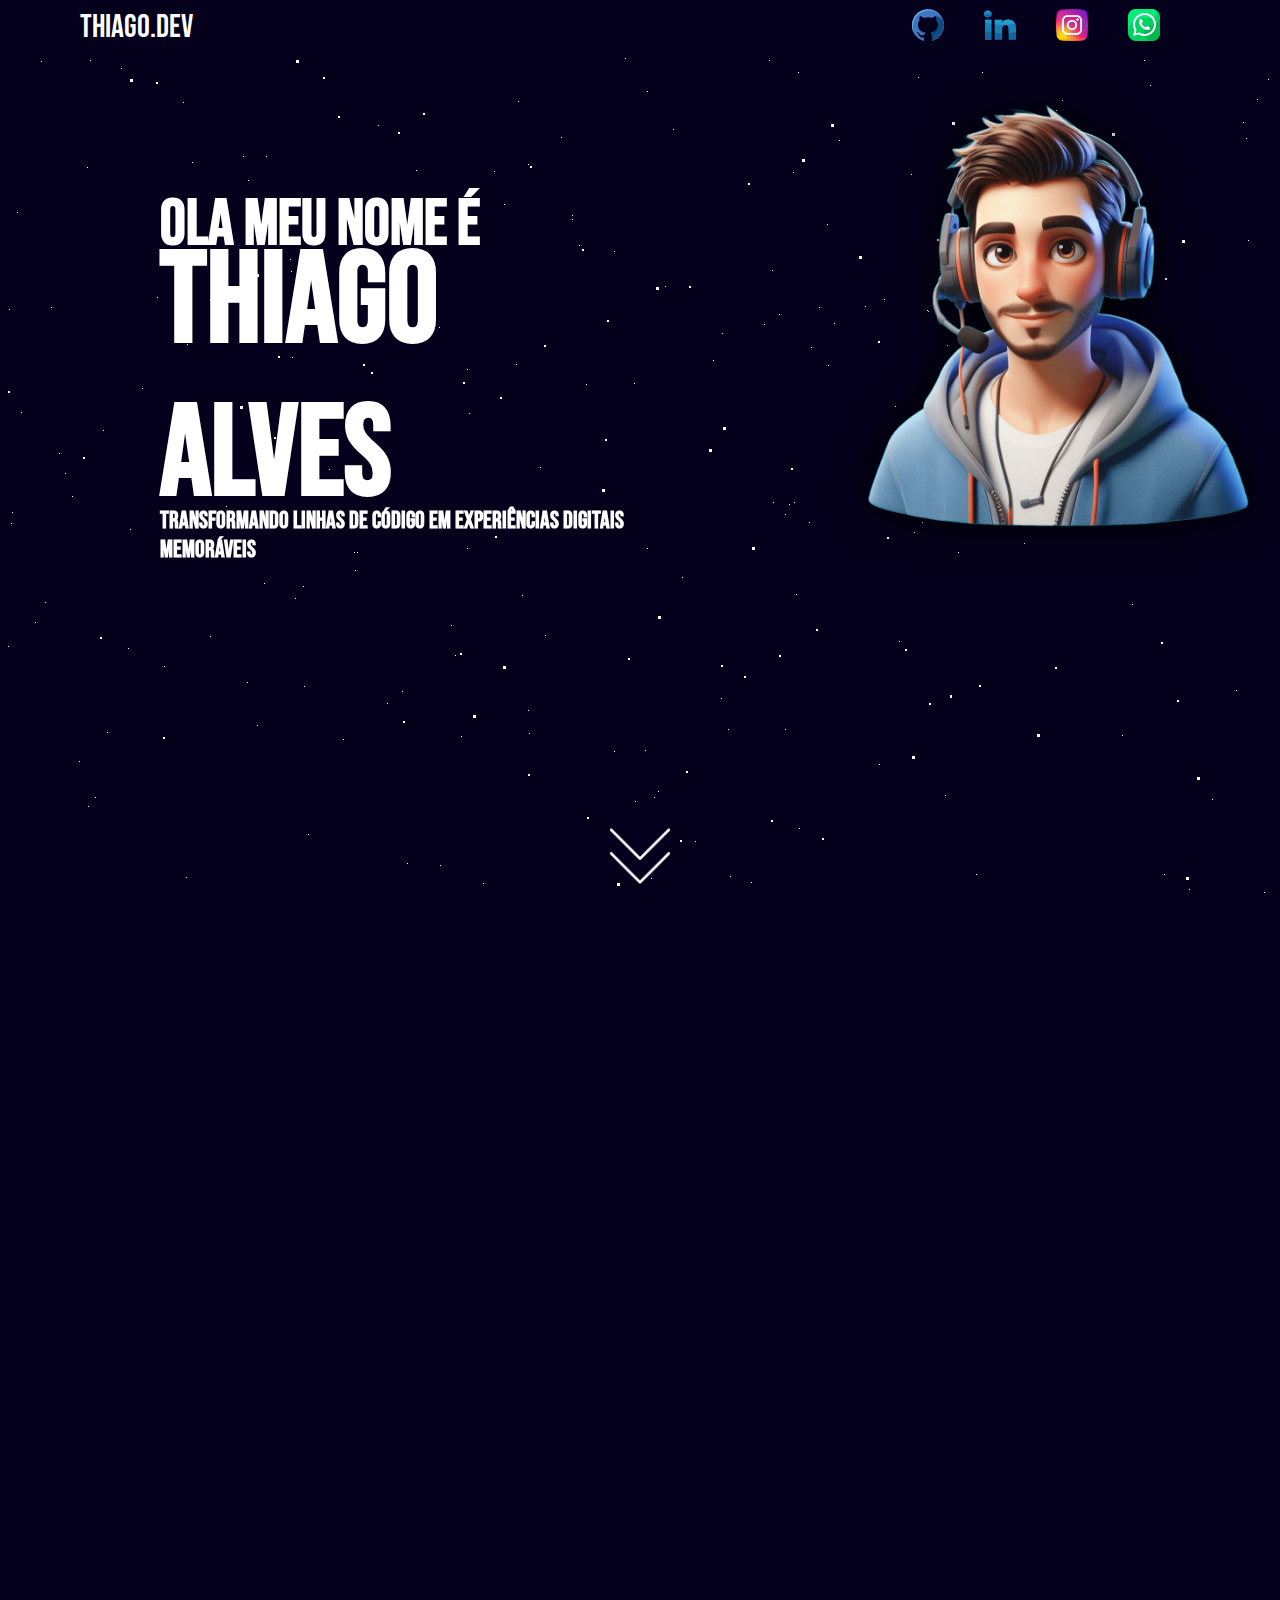
<file: index.html>
<!doctype html><html lang="en"><head><link rel="preconnect" href="https://fonts.googleapis.com"><link rel="preconnect" href="https://fonts.gstatic.com" crossorigin><link href="https://fonts.googleapis.com/css2?family=Bebas+Neue&display=swap" rel="stylesheet"><link rel="preconnect" href="https://fonts.googleapis.com"><link rel="preconnect" href="https://fonts.gstatic.com" crossorigin><link href="https://fonts.googleapis.com/css2?family=Bebas+Neue&family=Roboto+Condensed:ital,wght@0,300;0,400;0,700;1,300;1,400;1,700&display=swap" rel="stylesheet"><link rel="preconnect" href="https://fonts.googleapis.com"><link rel="preconnect" href="https://fonts.gstatic.com" crossorigin><link href="https://fonts.googleapis.com/css2?family=Bebas+Neue&family=Poppins:wght@800&display=swap" rel="stylesheet"><meta charset="utf-8"/><link rel="icon" href="./favicon.ico"/><meta name="viewport" content="width=device-width,initial-scale=1"/><meta name="theme-color" content="#000000"/><meta name="description" content="Web site created using create-react-app"/><title>Thiago DEV</title><script defer="defer" src="./static/js/main.7110ad1b.js"></script><link href="./static/css/main.07933f66.css" rel="stylesheet"></head><body><noscript>You need to enable JavaScript to run this app.</noscript><div id="root"></div></body></html>
</file>
<file: static/css/main.07933f66.css>
*{box-sizing:border-box}body{-webkit-font-smoothing:antialiased;-moz-osx-font-smoothing:grayscale;background-color:#05001b;background-color:var(--azul-escuro);font-family:Bebas Neue,sans-serif;font-family:var(--fontebebas);margin:0;overflow-x:hidden;padding:0}code{font-family:source-code-pro,Menlo,Monaco,Consolas,Courier New,monospace}.parallax-background{height:100%;left:0;overflow:hidden;position:fixed;top:0;width:100%;z-index:-1}#stars,#stars2,#stars3{-webkit-animation:animStar 50s linear infinite;animation:animStar 50s linear infinite;background:transparent;height:1px;width:1px}#stars{top:10%}#stars2{top:20%}#stars3{top:30%}#stars{-webkit-animation:animStar 50s linear infinite;animation:animStar 50s linear infinite}#stars,#stars:after{background:transparent;box-shadow:779px 1331px #fff,324px 42px #fff,303px 586px #fff,1312px 276px #fff,451px 625px #fff,521px 1931px #fff,1087px 1871px #fff,36px 1546px #fff,132px 934px #fff,1698px 901px #fff,1418px 664px #fff,1448px 1157px #fff,1084px 232px #fff,347px 1776px #fff,1722px 243px #fff,1629px 835px #fff,479px 969px #fff,1231px 960px #fff,586px 384px #fff,164px 527px #fff,8px 646px #fff,1150px 1126px #fff,665px 1357px #fff,1556px 1982px #fff,1260px 1961px #fff,1675px 1741px #fff,1843px 1514px #fff,718px 1628px #fff,242px 1343px #fff,1497px 1880px #fff,1364px 230px #fff,1739px 1302px #fff,636px 959px #fff,304px 686px #fff,614px 751px #fff,1935px 816px #fff,1428px 60px #fff,355px 335px #fff,1594px 158px #fff,90px 60px #fff,1553px 162px #fff,1239px 1825px #fff,1945px 587px #fff,749px 1785px #fff,1987px 1172px #fff,1301px 1237px #fff,1039px 342px #fff,1585px 1481px #fff,995px 1048px #fff,524px 932px #fff,214px 413px #fff,1701px 1300px #fff,1037px 1613px #fff,1871px 996px #fff,1360px 1635px #fff,1110px 1313px #fff,412px 1783px #fff,1949px 177px #fff,903px 1854px #fff,700px 1936px #fff,378px 125px #fff,308px 834px #fff,1118px 962px #fff,1350px 1929px #fff,781px 1811px #fff,561px 137px #fff,757px 1148px #fff,1670px 1979px #fff,343px 739px #fff,945px 795px #fff,576px 1903px #fff,1078px 1436px #fff,1583px 450px #fff,1366px 474px #fff,297px 1873px #fff,192px 162px #fff,1624px 1633px #fff,59px 453px #fff,82px 1872px #fff,1933px 498px #fff,1966px 1974px #fff,1975px 1688px #fff,779px 314px #fff,1858px 1543px #fff,73px 1507px #fff,1693px 975px #fff,1683px 108px #fff,1768px 1654px #fff,654px 14px #fff,494px 171px #fff,1689px 1895px #fff,1660px 263px #fff,1031px 903px #fff,1203px 1393px #fff,1333px 1421px #fff,1113px 41px #fff,1206px 1645px #fff,1325px 1635px #fff,142px 388px #fff,572px 215px #fff,1535px 296px #fff,1419px 407px #fff,1379px 1003px #fff,329px 469px #fff,1791px 1652px #fff,935px 1802px #fff,1330px 1820px #fff,421px 1933px #fff,828px 365px #fff,275px 316px #fff,707px 960px #fff,1605px 1554px #fff,625px 58px #fff,717px 1697px #fff,1669px 246px #fff,1925px 322px #fff,1154px 1803px #fff,1929px 295px #fff,1248px 240px #fff,1045px 1755px #fff,166px 942px #fff,1888px 1773px #fff,678px 1963px #fff,1370px 569px #fff,1974px 1400px #fff,1786px 460px #fff,51px 307px #fff,784px 1400px #fff,730px 1258px #fff,1712px 393px #fff,416px 170px #fff,1797px 1932px #fff,572px 219px #fff,1557px 1856px #fff,218px 8px #fff,348px 1334px #fff,469px 413px #fff,385px 1738px #fff,1357px 1818px #fff,240px 942px #fff,248px 1847px #fff,1535px 806px #fff,236px 1514px #fff,1429px 1556px #fff,73px 1633px #fff,1398px 1121px #fff,671px 1301px #fff,1404px 1663px #fff,740px 1018px #fff,1600px 377px #fff,785px 514px #fff,112px 1084px #fff,1915px 1887px #fff,1463px 1848px #fff,687px 1115px #fff,1268px 1768px #fff,1729px 1425px #fff,1284px 1022px #fff,801px 974px #fff,1975px 1317px #fff,1354px 834px #fff,1446px 1484px #fff,1283px 1786px #fff,11px 523px #fff,1842px 236px #fff,1355px 654px #fff,429px 7px #fff,1033px 1128px #fff,157px 297px #fff,545px 635px #fff,52px 1080px #fff,827px 1520px #fff,1121px 490px #fff,9px 309px #fff,1744px 1586px #fff,1014px 417px #fff,1534px 524px #fff,958px 552px #fff,1403px 1496px #fff,387px 703px #fff,1522px 548px #fff,1355px 282px #fff,1532px 601px #fff,1838px 790px #fff,290px 259px #fff,295px 598px #fff,1601px 539px #fff,1561px 1272px #fff,34px 1922px #fff,1024px 543px #fff,467px 369px #fff,722px 333px #fff,1976px 1255px #fff,766px 983px #fff,1582px 1285px #fff,12px 512px #fff,617px 1410px #fff,682px 577px #fff,1334px 1438px #fff,439px 327px #fff,1617px 1661px #fff,673px 129px #fff,794px 941px #fff,1386px 1902px #fff,37px 1353px #fff,1467px 1353px #fff,416px 18px #fff,187px 344px #fff,200px 1898px #fff,1491px 1619px #fff,811px 347px #fff,924px 1827px #fff,945px 217px #fff,1735px 1228px #fff,379px 1890px #fff,79px 761px #fff,825px 1837px #fff,1980px 1558px #fff,1308px 1573px #fff,1488px 1726px #fff,382px 1208px #fff,522px 595px #fff,1277px 1898px #fff,354px 552px #fff,161px 1784px #fff,614px 251px #fff,526px 1576px #fff,17px 212px #fff,179px 996px #fff,467px 1208px #fff,1944px 1838px #fff,1140px 1093px #fff,858px 1007px #fff,200px 1064px #fff,423px 1964px #fff,1945px 439px #fff,1377px 689px #fff,1120px 1437px #fff,1876px 668px #fff,907px 1324px #fff,343px 1976px #fff,1816px 1501px #fff,1849px 177px #fff,647px 91px #fff,1984px 1012px #fff,1336px 1300px #fff,128px 648px #fff,305px 1060px #fff,1324px 826px #fff,1263px 1314px #fff,1801px 629px #fff,1614px 1555px #fff,1634px 90px #fff,1603px 452px #fff,891px 1984px #fff,1556px 1906px #fff,121px 68px #fff,1676px 1714px #fff,516px 936px #fff,1947px 1492px #fff,1455px 1519px #fff,45px 602px #fff,205px 1039px #fff,793px 172px #fff,1562px 1739px #fff,1056px 110px #fff,1512px 379px #fff,1795px 1621px #fff,1848px 607px #fff,262px 1719px #fff,477px 991px #fff,483px 883px #fff,1239px 1197px #fff,1496px 647px #fff,1649px 25px #fff,1491px 1946px #fff,119px 996px #fff,179px 1472px #fff,1341px 808px #fff,1565px 1700px #fff,407px 1544px #fff,1754px 357px #fff,1288px 981px #fff,902px 1997px #fff,1755px 1668px #fff,186px 877px #fff,1202px 1882px #fff,461px 1213px #fff,1400px 748px #fff,1969px 1899px #fff,809px 522px #fff,514px 1219px #fff,374px 275px #fff,938px 1973px #fff,357px 552px #fff,144px 1722px #fff,1572px 912px #fff,402px 1858px #fff,1544px 1195px #fff,667px 1257px #fff,727px 1496px #fff,993px 232px #fff,1772px 313px #fff,1040px 1590px #fff,1204px 1973px #fff,1268px 79px #fff,1555px 1048px #fff,986px 1707px #fff,978px 1710px #fff,713px 360px #fff,407px 863px #fff,461px 736px #fff,284px 1608px #fff,103px 430px #fff,1283px 1319px #fff,977px 1186px #fff,1966px 1516px #fff,1287px 1129px #fff,70px 1098px #fff,1189px 889px #fff,1126px 1734px #fff,309px 1292px #fff,879px 764px #fff,65px 473px #fff,1003px 1959px #fff,658px 791px #fff,402px 1576px #fff,35px 622px #fff,529px 1589px #fff,164px 666px #fff,1876px 1290px #fff,1541px 526px #fff,270px 1297px #fff,440px 865px #fff,1500px 802px #fff,182px 1754px #fff,1264px 892px #fff,272px 1249px #fff,1289px 1535px #fff,190px 1646px #fff,955px 242px #fff,1456px 1597px #fff,1727px 1983px #fff,635px 801px #fff,226px 455px #fff,1396px 1710px #fff,849px 1863px #fff,237px 1264px #fff,839px 140px #fff,1122px 735px #fff,1280px 15px #fff,1318px 242px #fff,1819px 1148px #fff,333px 1392px #fff,1949px 553px #fff,1878px 1332px #fff,467px 548px #fff,1812px 1082px #fff,1067px 193px #fff,243px 156px #fff,483px 1616px #fff,1714px 933px #fff,759px 1800px #fff,1822px 995px #fff,1877px 572px #fff,581px 1084px #fff,107px 732px #fff,642px 1837px #fff,166px 1493px #fff,1555px 198px #fff,819px 307px #fff,947px 345px #fff,827px 224px #fff,927px 1394px #fff,540px 467px #fff,1093px 405px #fff,1140px 927px #fff,130px 529px #fff,33px 1980px #fff,1147px 1663px #fff,1616px 1436px #fff,528px 710px #fff,798px 1100px #fff,505px 1480px #fff,899px 641px #fff,1909px 1949px #fff,1311px 964px #fff,979px 1301px #fff,1393px 969px #fff,1793px 1886px #fff,292px 357px #fff,1196px 1718px #fff,1290px 1994px #fff,537px 1973px #fff,1181px 1674px #fff,1740px 1566px #fff,1307px 265px #fff,922px 522px #fff,1892px 472px #fff,384px 1746px #fff,392px 1098px #fff,647px 548px #fff,390px 1498px #fff,1246px 138px #fff,730px 876px #fff,192px 1472px #fff,1790px 1789px #fff,928px 311px #fff,1253px 1647px #fff,747px 1921px #fff,1561px 1025px #fff,1533px 1292px #fff,1985px 195px #fff,728px 729px #fff,1712px 1936px #fff,512px 1717px #fff,1528px 483px #fff,313px 1642px #fff,281px 1849px #fff,1212px 799px #fff,435px 1191px #fff,1422px 611px #fff,1718px 1964px #fff,411px 944px #fff,210px 636px #fff,1502px 1295px #fff,1434px 349px #fff,769px 60px #fff,747px 1053px #fff,789px 504px #fff,1436px 1264px #fff,1893px 1225px #fff,1394px 1788px #fff,1108px 1317px #fff,1673px 1395px #fff,854px 1010px #fff,1705px 80px #fff,1858px 148px #fff,1729px 344px #fff,1388px 664px #fff,895px 406px #fff,1479px 157px #fff,1441px 1157px #fff,552px 1900px #fff,516px 364px #fff,1647px 189px #fff,1427px 1071px #fff,785px 729px #fff,1080px 1710px #fff,504px 204px #fff,1177px 1622px #fff,657px 34px #fff,1296px 1099px #fff,248px 180px #fff,1212px 1568px #fff,667px 1562px #fff,695px 841px #fff,1608px 1247px #fff,751px 882px #fff,87px 167px #fff,607px 1368px #fff,1363px 1203px #fff,1836px 317px #fff,1668px 1703px #fff,830px 1154px #fff,1721px 1398px #fff,1601px 1280px #fff,976px 874px #fff,1743px 254px #fff,1020px 1815px #fff,1670px 1766px #fff,1890px 735px #fff,1379px 136px #fff,1864px 695px #fff,206px 965px #fff,1404px 1932px #fff,1923px 1360px #fff,247px 682px #fff,519px 1708px #fff,645px 750px #fff,1164px 1204px #fff,834px 323px #fff,172px 1350px #fff,213px 972px #fff,1837px 190px #fff,285px 1806px #fff,1047px 1299px #fff,1548px 825px #fff,1730px 324px #fff,1346px 1909px #fff,772px 270px #fff,345px 1190px #fff,478px 1433px #fff,1479px 25px #fff,1994px 1830px #fff,1744px 732px #fff,20px 1635px #fff,690px 1795px #fff,1594px 569px #fff,579px 245px #fff,1398px 733px #fff,408px 1352px #fff,1774px 120px #fff,1152px 1370px #fff,1698px 1810px #fff,710px 1450px #fff,665px 286px #fff,493px 1720px #fff,786px 5px #fff,637px 1140px #fff,764px 324px #fff,927px 310px #fff,938px 1424px #fff,1884px 744px #fff,913px 462px #fff,1831px 1936px #fff,1527px 249px #fff,36px 1381px #fff,1597px 581px #fff,1530px 355px #fff,949px 459px #fff,799px 828px #fff,242px 1471px #fff,654px 797px #fff,796px 594px #fff,1365px 678px #fff,752px 23px #fff,1630px 541px #fff,982px 72px #fff,1733px 1831px #fff,21px 412px #fff,775px 998px #fff,335px 1945px #fff,264px 583px #fff,158px 1311px #fff,528px 164px #fff,1978px 574px #fff,717px 1203px #fff,734px 1591px #fff,1555px 820px #fff,16px 1943px #fff,1625px 1177px #fff,1236px 690px #fff,1585px 1590px #fff,1737px 1728px #fff,721px 698px #fff,1804px 1186px #fff,166px 980px #fff,1850px 230px #fff,330px 1712px #fff,95px 797px #fff,1948px 1078px #fff,469px 939px #fff,1269px 1899px #fff,955px 1220px #fff,1137px 1075px #fff,312px 1293px #fff,986px 1762px #fff,1103px 1238px #fff,428px 1993px #fff,355px 570px #fff,977px 1836px #fff,1395px 1092px #fff,276px 913px #fff,1743px 656px #fff,773px 502px #fff,1686px 1322px #fff,1516px 1945px #fff,1334px 501px #fff,266px 156px #fff,455px 655px #fff,798px 72px #fff,1059px 1259px #fff,1402px 1687px #fff,236px 1329px #fff,1455px 786px #fff,146px 1228px #fff,1851px 823px #fff,1062px 100px #fff,1220px 953px #fff,20px 1826px #fff,36px 1063px #fff,1525px 338px #fff,790px 1521px #fff,741px 1099px #fff,288px 1489px #fff,700px 1060px #fff,390px 1071px #fff,411px 1036px #fff,1853px 1072px #fff,1446px 1085px #fff,1164px 874px #fff,924px 925px #fff,291px 271px #fff,1257px 1964px #fff,1580px 1352px #fff,1507px 1216px #fff,211px 956px #fff,985px 1195px #fff,975px 1640px #fff,518px 101px #fff,663px 1395px #fff,914px 532px #fff,145px 1320px #fff,69px 1397px #fff,982px 523px #fff,257px 725px #fff,1599px 831px #fff,1636px 1513px #fff,1250px 1158px #fff,1132px 604px #fff,183px 102px #fff,1057px 318px #fff,1247px 1835px #fff,1983px 1110px #fff,1077px 1455px #fff,921px 1770px #fff,806px 1350px #fff,1938px 1992px #fff,855px 1260px #fff,902px 1345px #fff,658px 1908px #fff,1845px 679px #fff,712px 1482px #fff,595px 950px #fff,1784px 1992px #fff,1847px 1785px #fff,691px 1004px #fff,175px 1179px #fff,1666px 1911px #fff,41px 61px #fff,971px 1080px #fff,1830px 1450px #fff,1351px 1518px #fff,1257px 99px #fff,1395px 1498px #fff,1117px 252px #fff,1779px 597px #fff,1346px 729px #fff,1108px 1144px #fff,402px 691px #fff,72px 496px #fff,1673px 1604px #fff,1497px 974px #fff,1865px 1664px #fff,88px 806px #fff,918px 77px #fff,244px 1118px #fff,256px 1820px #fff,1851px 1840px #fff,605px 1851px #fff,634px 383px #fff,865px 37px #fff,943px 1024px #fff,1951px 177px #fff,1097px 523px #fff,985px 1700px #fff,1243px 122px #fff,768px 1070px #fff,468px 194px #fff,320px 1867px #fff,1850px 185px #fff,380px 1616px #fff,468px 1294px #fff,1122px 1743px #fff,884px 299px #fff,1300px 1917px #fff,1860px 396px #fff,1270px 990px #fff,529px 733px #fff,1975px 1347px #fff,1885px 685px #fff,226px 506px #fff,651px 878px #fff,1323px 680px #fff,1284px 680px #fff,238px 1967px #fff,911px 174px #fff,1111px 521px #fff,1150px 85px #fff,794px 502px #fff,484px 1856px #fff,1809px 368px #fff,112px 953px #fff,590px 1009px #fff,1655px 311px #fff,100px 1026px #fff,1803px 352px #fff,865px 306px #fff,1077px 1019px #fff,1335px 872px #fff,1647px 1298px #fff,1233px 1387px #fff,698px 1036px #fff,659px 1860px #fff,388px 1412px #fff,1212px 458px #fff,755px 1468px #fff,696px 1654px #fff,1144px 60px #fff;height:1px;width:1px}#stars:after{content:"";position:absolute;top:2000px}#stars2{-webkit-animation:animStar 100s linear infinite;animation:animStar 100s linear infinite}#stars2,#stars2:after{background:transparent;box-shadow:1448px 320px #fff,1775px 1663px #fff,332px 1364px #fff,878px 340px #fff,569px 1832px #fff,1422px 1684px #fff,1946px 1907px #fff,121px 979px #fff,1044px 1069px #fff,463px 381px #fff,423px 112px #fff,523px 1179px #fff,779px 654px #fff,1398px 694px #fff,1085px 1464px #fff,1599px 1869px #fff,801px 1882px #fff,779px 1231px #fff,552px 932px #fff,1057px 1196px #fff,282px 1280px #fff,496px 1986px #fff,1833px 1120px #fff,1802px 1293px #fff,6px 1696px #fff,412px 1902px #fff,605px 438px #fff,24px 1212px #fff,234px 1320px #fff,544px 344px #fff,1107px 170px #fff,1603px 196px #fff,905px 648px #fff,68px 1458px #fff,649px 1969px #fff,744px 675px #fff,1127px 478px #fff,714px 1814px #fff,1486px 526px #fff,270px 1636px #fff,1931px 149px #fff,1807px 378px #fff,8px 390px #fff,1415px 699px #fff,1473px 1211px #fff,1590px 141px #fff,270px 1705px #fff,69px 1423px #fff,1108px 1053px #fff,1946px 128px #fff,371px 371px #fff,1490px 220px #fff,357px 1885px #fff,363px 363px #fff,1896px 1256px #fff,1979px 1050px #fff,947px 1342px #fff,1754px 242px #fff,514px 974px #fff,65px 1477px #fff,1840px 547px #fff,950px 695px #fff,459px 1150px #fff,1124px 1502px #fff,481px 940px #fff,680px 839px #fff,797px 1169px #fff,1977px 1491px #fff,734px 1724px #fff,210px 298px #fff,816px 628px #fff,686px 770px #fff,1721px 267px #fff,1663px 511px #fff,1481px 1141px #fff,582px 248px #fff,1308px 953px #fff,628px 657px #fff,897px 1535px #fff,270px 931px #fff,791px 467px #fff,1336px 1732px #fff,1013px 1653px #fff,1911px 956px #fff,587px 816px #fff,83px 456px #fff,930px 1478px #fff,1587px 1694px #fff,614px 1200px #fff,302px 1782px #fff,1711px 1432px #fff,443px 904px #fff,1666px 714px #fff,1588px 1167px #fff,273px 1075px #fff,1679px 461px #fff,721px 664px #fff,1202px 10px #fff,166px 1126px #fff,331px 1628px #fff,430px 1565px #fff,1585px 509px #fff,640px 38px #fff,822px 837px #fff,1760px 1664px #fff,1122px 1458px #fff,398px 131px #fff,689px 285px #fff,460px 652px #fff,1627px 365px #fff,348px 1648px #fff,819px 1946px #fff,981px 1917px #fff,323px 76px #fff,979px 684px #fff,887px 536px #fff,1348px 1596px #fff,1055px 666px #fff,1402px 1797px #fff,1300px 1055px #fff,937px 238px #fff,1474px 1815px #fff,1144px 1710px #fff,1629px 1087px #fff,911px 919px #fff,771px 819px #fff,403px 720px #fff,163px 736px #fff,1062px 238px #fff,1774px 818px #fff,1874px 1178px #fff,1177px 699px #fff,1244px 1244px #fff,1371px 58px #fff,564px 1515px #fff,1824px 487px #fff,929px 702px #fff,394px 1348px #fff,1161px 641px #fff,219px 1841px #fff,358px 941px #fff,140px 1759px #fff,1019px 1345px #fff,274px 436px #fff,1433px 1605px #fff,1798px 1426px #fff,294px 1848px #fff,1681px 1877px #fff,1344px 1824px #fff,1439px 1632px #fff,161px 1012px #fff,1308px 588px #fff,1789px 582px #fff,721px 1910px #fff,318px 218px #fff,607px 319px #fff,495px 535px #fff,1552px 1575px #fff,1562px 67px #fff,403px 926px #fff,1096px 1800px #fff,1814px 1709px #fff,1882px 1831px #fff,533px 46px #fff,823px 969px #fff,530px 165px #fff,1030px 352px #fff,1681px 313px #fff,338px 115px #fff,1607px 211px #fff,1718px 1184px #fff,1589px 659px #fff,278px 355px #fff,464px 1464px #fff,1165px 277px #fff,950px 694px #fff,1746px 293px #fff,793px 911px #fff,528px 773px #fff,1883px 1694px #fff,748px 182px #fff,1924px 1531px #fff,100px 636px #fff,1473px 1445px #fff,1264px 1244px #fff,850px 1377px #fff,987px 1976px #fff,933px 1761px #fff,922px 1270px #fff,500px 396px #fff,1324px 8px #fff,1967px 1814px #fff,1072px 1401px #fff,961px 37px #fff,156px 81px #fff,1915px 502px #fff,1076px 1846px #fff,152px 1669px #fff,986px 1529px #fff,1667px 1137px #fff;height:2px;width:2px}#stars2:after{content:"";position:absolute;top:2000px}#stars3{-webkit-animation:animStar infinte 150s linear;animation:animStar infinte 150s linear}#stars3,#stars3:after{background:transparent;box-shadow:387px 1878px #fff,760px 1564px #fff,1487px 999px #fff,948px 1828px #fff,1977px 1001px #fff,1284px 1963px #fff,656px 284px #fff,1268px 1635px #fff,1820px 598px #fff,642px 1900px #fff,296px 57px #fff,921px 1620px #fff,476px 1858px #fff,658px 613px #fff,1171px 1363px #fff,1419px 283px #fff,1037px 731px #fff,503px 663px #fff,1562px 463px #fff,383px 1197px #fff,1171px 1233px #fff,876px 1768px #fff,856px 1615px #fff,1375px 1924px #fff,1725px 918px #fff,952px 119px #fff,768px 1212px #fff,992px 1462px #fff,1929px 717px #fff,1947px 755px #fff,1818px 1123px #fff,1896px 1672px #fff,460px 198px #fff,256px 271px #fff,752px 544px #fff,1222px 1859px #fff,1851px 443px #fff,313px 1858px #fff,709px 446px #fff,1546px 697px #fff,674px 1155px #fff,1112px 130px #fff,355px 1790px #fff,1496px 974px #fff,1696px 480px #fff,1316px 1265px #fff,1645px 1063px #fff,1182px 237px #fff,427px 1582px #fff,859px 253px #fff,458px 939px #fff,1517px 1644px #fff,1943px 60px #fff,212px 1650px #fff,966px 1786px #fff,473px 712px #fff,130px 76px #fff,1417px 1186px #fff,909px 1580px #fff,1913px 762px #fff,204px 1143px #fff,1998px 1057px #fff,1468px 1301px #fff,144px 1676px #fff,21px 1601px #fff,382px 1362px #fff,912px 753px #fff,1488px 1405px #fff,802px 156px #fff,174px 550px #fff,338px 1366px #fff,1197px 774px #fff,602px 486px #fff,682px 1877px #fff,348px 1503px #fff,407px 1139px #fff,950px 1400px #fff,922px 1139px #fff,1697px 293px #fff,1238px 1281px #fff,1038px 1197px #fff,376px 1889px #fff,1255px 1680px #fff,1008px 1316px #fff,1538px 1447px #fff,1186px 874px #fff,1967px 640px #fff,1341px 19px #fff,29px 1732px #fff,16px 1650px #fff,1021px 1075px #fff,723px 424px #fff,1175px 41px #fff,494px 1957px #fff,1296px 431px #fff,175px 1507px #fff,831px 121px #fff,498px 1947px #fff,617px 880px #fff,240px 403px #fff;height:3px;width:3px}#stars3:after{content:"";position:absolute;top:2000px}@-webkit-keyframes animStar{0%{-webkit-transform:translateY(0);transform:translateY(0)}to{-webkit-transform:translateY(-2000px);transform:translateY(-2000px)}}@keyframes animStar{0%{-webkit-transform:translateY(0);transform:translateY(0)}to{-webkit-transform:translateY(-2000px);transform:translateY(-2000px)}}.Navbar_NavBar__T8YQT{align-items:center;background-color:#05001b;display:flex;justify-content:space-between;padding:.5em 5em}.Navbar_logo__QW\+Gi{color:#fff;font-size:xx-large;text-decoration:none}.Navbar_icons__J8\+\+I{display:flex}.Navbar_icons__J8\+\+I img{margin-right:40px}.Navbar_link__gxD\+V{color:#fff;font-size:xx-large;margin-left:10%;margin-top:auto;text-decoration:none}@media (max-width:768px){.Navbar_NavBar__T8YQT{padding:.5em 2em}.Navbar_icons__J8\+\+I img,.Navbar_link__gxD\+V,.Navbar_logo__QW\+Gi{font-size:large;margin-right:10px}}:root{--cinza:#666}.SessionOne_container__6PCjU{display:flex;flex-direction:column;height:100vh;justify-content:flex-start}.SessionOne_space__TxWM0{display:flex;justify-content:space-between}.SessionOne_box__mTo7O{color:#fff;font-family:Bebas Neue,sans-serif;font-family:var(--fontebebas);margin-top:5em;padding:.5em 10em}.SessionOne_box__mTo7O h1:first-child{font-size:4em}.SessionOne_box__mTo7O h1:nth-child(2){font-size:8em;margin-top:-5rem}.SessionOne_box__mTo7O h2{margin-top:-7rem}.SessionOne_btnContainer__lQHVk{display:flex;justify-content:center;margin-top:auto;padding-bottom:5%}.SessionOne_face__oRp-i img{-webkit-filter:drop-shadow(0 0 20px rgba(0,0,0,.9));filter:drop-shadow(0 0 20px rgba(0 0 0/90%));height:auto;margin-top:3vw;position:relative;width:35vw;z-index:2}@media (max-width:768px){.SessionOne_container__6PCjU{align-items:center;display:flex;height:calc(100vh - 5%);justify-content:center;margin-top:60px;padding:0;text-align:center}.SessionOne_container__6PCjU,.SessionOne_space__TxWM0{flex-direction:column;width:100%}.SessionOne_box__mTo7O{color:#fff;font-family:Bebas Neue,sans-serif;font-family:var(--fontebebas);margin:0 auto;padding:1em;width:100%}.SessionOne_box__mTo7O h1,.SessionOne_box__mTo7O h2{font-size:1.8em;margin:.5em 0}.SessionOne_face__oRp-i{margin:20px auto;order:3;width:80%}.SessionOne_face__oRp-i img{height:auto;width:100%}.SessionOne_btnContainer__lQHVk{margin-top:1em;width:100%}.SessionOne_container__6PCjU{align-items:center;display:flex;flex-direction:column;height:calc(100vh - 60px);justify-content:center;margin-top:60px;padding:0;text-align:center;width:100%}.SessionOne_space__TxWM0{flex-direction:column;margin:0;width:100%}.SessionOne_box__mTo7O{color:#fff;font-family:Bebas Neue,sans-serif;font-family:var(--fontebebas);margin-top:-8em;padding:1em;text-align:left;width:100%}.SessionOne_box__mTo7O h1:first-child{font-size:2em}.SessionOne_box__mTo7O h1:nth-child(2){font-size:4em;margin-top:-2rem}.SessionOne_box__mTo7O h2{font-size:.8em;margin-top:-3rem}.SessionOne_face__oRp-i{margin:20px auto;order:3;width:80%}.SessionOne_face__oRp-i img{height:auto;width:100%}.SessionOne_btnContainer__lQHVk{margin-top:1em;width:100%}}.BtnScroll_btnContainer__qhHZ\+{cursor:pointer}.BtnScroll_btn__9bRl5{-webkit-animation:BtnScroll_jumping__1H1a4 1s linear infinite;animation:BtnScroll_jumping__1H1a4 1s linear infinite;width:60px}@-webkit-keyframes BtnScroll_jumping__1H1a4{0%{-webkit-transform:translateY(-15px);transform:translateY(-15px)}50%{-webkit-transform:translateY(0);transform:translateY(0)}to{-webkit-transform:translateY(-15px);transform:translateY(-15px)}}@keyframes BtnScroll_jumping__1H1a4{0%{-webkit-transform:translateY(-15px);transform:translateY(-15px)}50%{-webkit-transform:translateY(0);transform:translateY(0)}to{-webkit-transform:translateY(-15px);transform:translateY(-15px)}}.SessionTwo_container__0sO5H{display:flex}.SessionTwo_box__WCkAk{color:#fff;font-family:Bebas Neue,sans-serif;font-family:var(--fontebebas);margin-top:-5%;padding:.5em 10em}.SessionTwo_box__WCkAk h1:first-child{font-size:4em;opacity:50%}.SessionTwo_box__WCkAk h1:nth-child(2){font-size:8em;margin-top:-5rem}.SessionTwo_box__WCkAk h2{margin-top:-7rem}.SessionTwo_about__V\+jvj{color:#949494;color:var(--cinza);font-size:130%;margin-left:0;margin-top:-5em}@media (max-width:768px){.SessionTwo_box__WCkAk{margin-top:0;padding:.5em 2em}.SessionTwo_box__WCkAk h1:first-child,.SessionTwo_box__WCkAk h1:nth-child(2),.SessionTwo_box__WCkAk h2{font-size:2em;margin-top:.5em}.SessionTwo_about__V\+jvj{font-size:100%;margin:0 1em}}.Sessionthree_cardContainer__maEJk,.Sessionthree_container__93BLc{display:flex;justify-content:center}.Sessionthree_cardContainer__maEJk{align-items:center;flex-wrap:wrap;gap:3em;margin-bottom:0;margin-top:1em}@media screen and (max-width:768px){.Sessionthree_cardContainer__maEJk{flex-direction:row;flex-wrap:wrap;gap:1em}.Sessionthree_card__JVhgm{margin-bottom:1em;width:calc(33.33% - 1em)}}.card{cursor:pointer;position:relative}.card .face{height:200px;transition:.5s;width:300px}.card .face.face1{align-items:center;background:#333;display:flex;justify-content:center;position:relative;-webkit-transform:translateY(100px);transform:translateY(100px);z-index:1}.card:hover .face.face1{background:#05001b;-webkit-transform:translateY(0);transform:translateY(0)}.card .face.face1 .content{opacity:.2;transition:.5s}.card:hover .face.face1 .content{opacity:1}.card .face.face1 .content img{max-width:100px}.card .face.face1 .content h3{color:#fff;font-size:1.5em;margin:10px 0 0;padding:0;text-align:center}.card .face.face2{align-items:center;background:#fff;box-shadow:0 20px 50px rgba(0,0,0,.8);box-sizing:border-box;display:flex;justify-content:center;padding:20px;position:relative;-webkit-transform:translateY(-100px);transform:translateY(-100px)}.card:hover .face.face2{-webkit-transform:translateY(0);transform:translateY(0)}.card .face.face2 .content p{margin:0;padding:0}.card .face.face2 .content a{border:1px solid #333;color:#333;display:inline-block;font-weight:900;margin:15px 0 0;padding:5px;text-decoration:none}.card .face.face2 .content a:hover{background:#333;color:#fff}@media only screen and (max-width:600px){.card{max-width:100px}.card .face{width:100%}.card .face.face1 .content h3{font-size:.5em;padding:0}.card .face.face2 .content p{font-size:.5em}.card .face.face2 .content a{align-items:center;border:1px solid #333;color:#333;display:inline-block;font-size:12px;font-weight:200;margin:1px;padding:1px;text-decoration:none}.card .face.face2 .content p{margin:0;padding:0}}:root{--fontebebas:"Bebas Neue",sans-serif;--azul-escuro:#05001b;--branco:#fff;--preto:#000;--cinza:#949494;--fonterobot:"Roboto Condensed",sans-serif;--fontepoppins:"Poppins",sans-serif}.SessionFour_cardContainer__NzgYm{align-items:center;display:flex;flex-wrap:wrap;gap:3em;justify-content:center;margin-bottom:5em;margin-top:0}.SessionFour_container__wDa0j{align-items:center;color:#fff;display:flex;flex-direction:column;justify-content:center;min-height:100vh;padding:14px}.SessionFour_title__Vc5Po{margin-bottom:14px}.SessionFour_form__HI3No{display:flex;flex-direction:column;max-width:600px;width:100%}.SessionFour_input__9CDRB{border:0;border-radius:4px;height:34px;margin-bottom:14px;padding:0 8px}.SessionFour_textarea__s125f{border:0;border-radius:4px;height:94px;margin-bottom:14px;padding:8px;resize:none}.SessionFour_button__iqwTs{background-color:#0fdbff;border:0;border-radius:4px;cursor:pointer;font-size:18px;height:34px;transition:background-color,-webkit-transform .8s;transition:background-color,transform .8s;transition:background-color,transform .8s,-webkit-transform .8s}.SessionFour_button__iqwTs:hover{background-color:#0fe3ff;-webkit-transform:scale(1.01);transform:scale(1.01)}.SessionFour_popup__Mrn6-{-webkit-animation:SessionFour_fadeInOut__fTEPz 1s ease-in-out;animation:SessionFour_fadeInOut__fTEPz 1s ease-in-out;background-color:#4caf50;border-radius:5px;color:#fff;margin-top:10px;padding:10px}::-webkit-scrollbar{width:10px}::-webkit-scrollbar-track{background-color:#6b6b6b}::-webkit-scrollbar-thumb{background-color:#585858;border-radius:10px}::-webkit-scrollbar-thumb:hover{background-color:#424242}.inicio_SessionFour__s7AwX,.inicio_SessionOne__TsGzx,.inicio_SessionTwo__4w3RE,.inicio_Sessionthree__pZqT-{visibility:hidden}
/*# sourceMappingURL=main.07933f66.css.map*/
</file>
